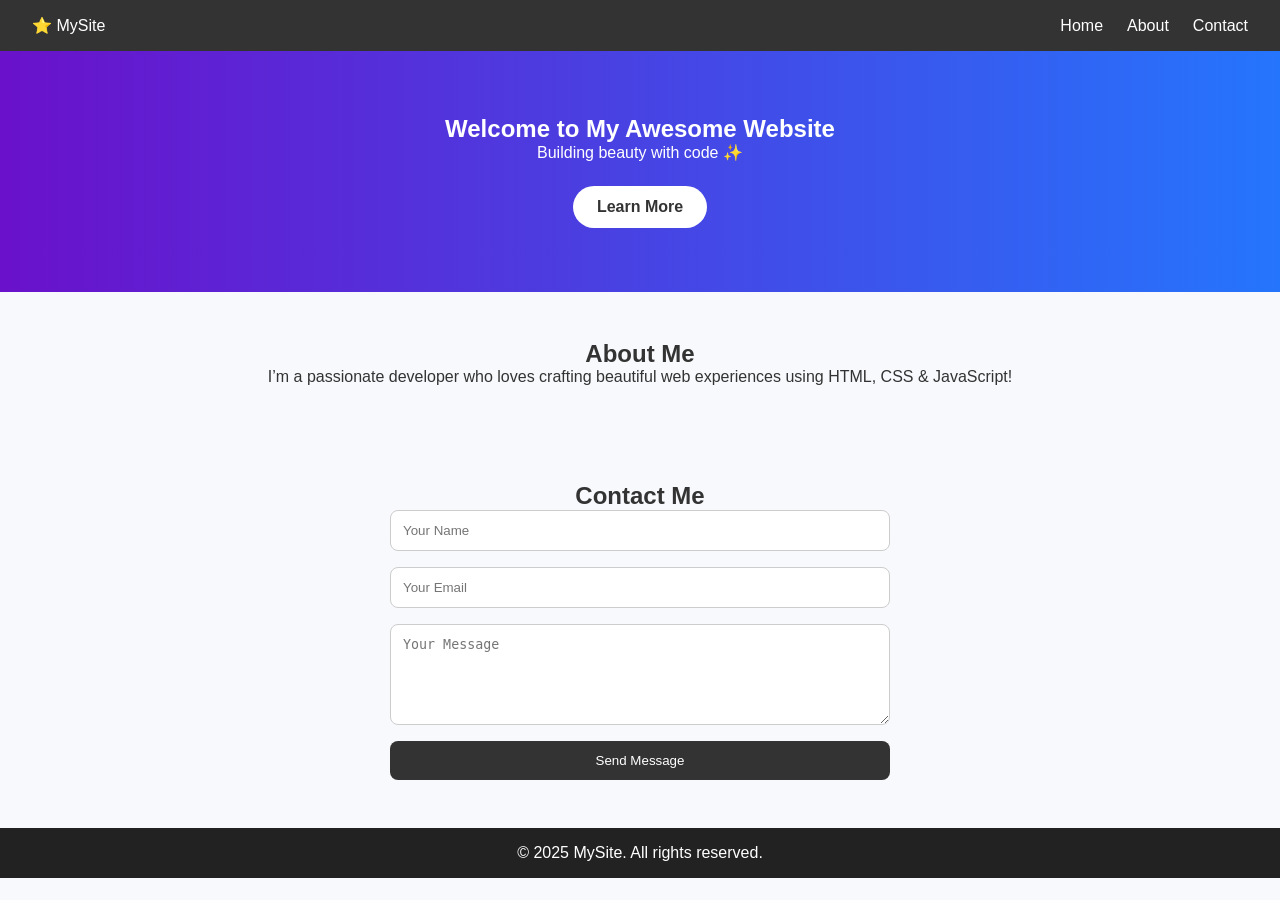
<file: index.html>
<!DOCTYPE html>
<html lang="en">
<head>
  <meta charset="UTF-8" />
  <meta name="viewport" content="width=device-width, initial-scale=1.0" />
  <title>My Awesome Site</title>
  <link rel="stylesheet" href="style.css" />
</head>
<body>

  <header>
    <nav class="navbar">
      <div class="logo">⭐️ MySite</div>
      <ul class="nav-links">
        <li><a href="#hero">Home</a></li>
        <li><a href="#about">About</a></li>
        <li><a href="#contact">Contact</a></li>
      </ul>
      <div class="burger">&#9776;</div>
    </nav>
  </header>

  <section id="hero" class="hero">
    <h1>Welcome to My Awesome Website</h1>
    <p>Building beauty with code ✨</p>
    <a href="#about" class="btn">Learn More</a>
  </section>

  <section id="about" class="about">
    <h2>About Me</h2>
    <p>I’m a passionate developer who loves crafting beautiful web experiences using HTML, CSS & JavaScript!</p>
  </section>

  <section id="contact" class="contact">
    <h2>Contact Me</h2>
    <form id="contact-form">
      <input type="text" name="name" placeholder="Your Name" required />
      <input type="email" name="email" placeholder="Your Email" required />
      <textarea name="message" rows="5" placeholder="Your Message" required></textarea>
      <button type="submit">Send Message</button>
    </form>
  </section>

  <footer>
    <p>&copy; 2025 MySite. All rights reserved.</p>
  </footer>

  <script src="script.js"></script>
</body>
</html>
</file>
<file: style.css>
* {
  margin: 0;
  padding: 0;
  box-sizing: border-box;
}

body, html {
  font-family: 'Segoe UI', sans-serif;
  scroll-behavior: smooth;
  background: #f7f9fc;
  color: #333;
}

header {
  background: #333;
  padding: 1rem 2rem;
}

.navbar {
  display: flex;
  justify-content: space-between;
  align-items: center;
  color: #fff;
}

.nav-links {
  list-style: none;
  display: flex;
  gap: 1.5rem;
}

.nav-links a {
  color: white;
  text-decoration: none;
  transition: color 0.3s;
}

.nav-links a:hover {
  color: #ffde59;
}

.burger {
  display: none;
  font-size: 2rem;
  cursor: pointer;
}

.hero {
  padding: 4rem 2rem;
  background: linear-gradient(to right, #6a11cb, #2575fc);
  color: white;
  text-align: center;
}

.hero .btn {
  margin-top: 1.5rem;
  display: inline-block;
  padding: 0.75rem 1.5rem;
  background: white;
  color: #333;
  border-radius: 25px;
  text-decoration: none;
  font-weight: bold;
}

.about, .contact {
  padding: 3rem 2rem;
  text-align: center;
}

.contact form {
  display: flex;
  flex-direction: column;
  gap: 1rem;
  max-width: 500px;
  margin: auto;
}

.contact input, .contact textarea {
  padding: 0.75rem;
  border: 1px solid #ccc;
  border-radius: 8px;
}

.contact button {
  padding: 0.75rem;
  background-color: #333;
  color: white;
  border: none;
  border-radius: 8px;
  cursor: pointer;
}

footer {
  background: #222;
  color: white;
  text-align: center;
  padding: 1rem 0;
}

/* Responsive */
@media (max-width: 768px) {
  .nav-links {
    display: none;
    flex-direction: column;
    background: #333;
    width: 100%;
    position: absolute;
    top: 60px;
    left: 0;
    text-align: center;
  }

  .nav-links.active {
    display: flex;
  }

  .burger {
    display: block;
  }
}
</file>
